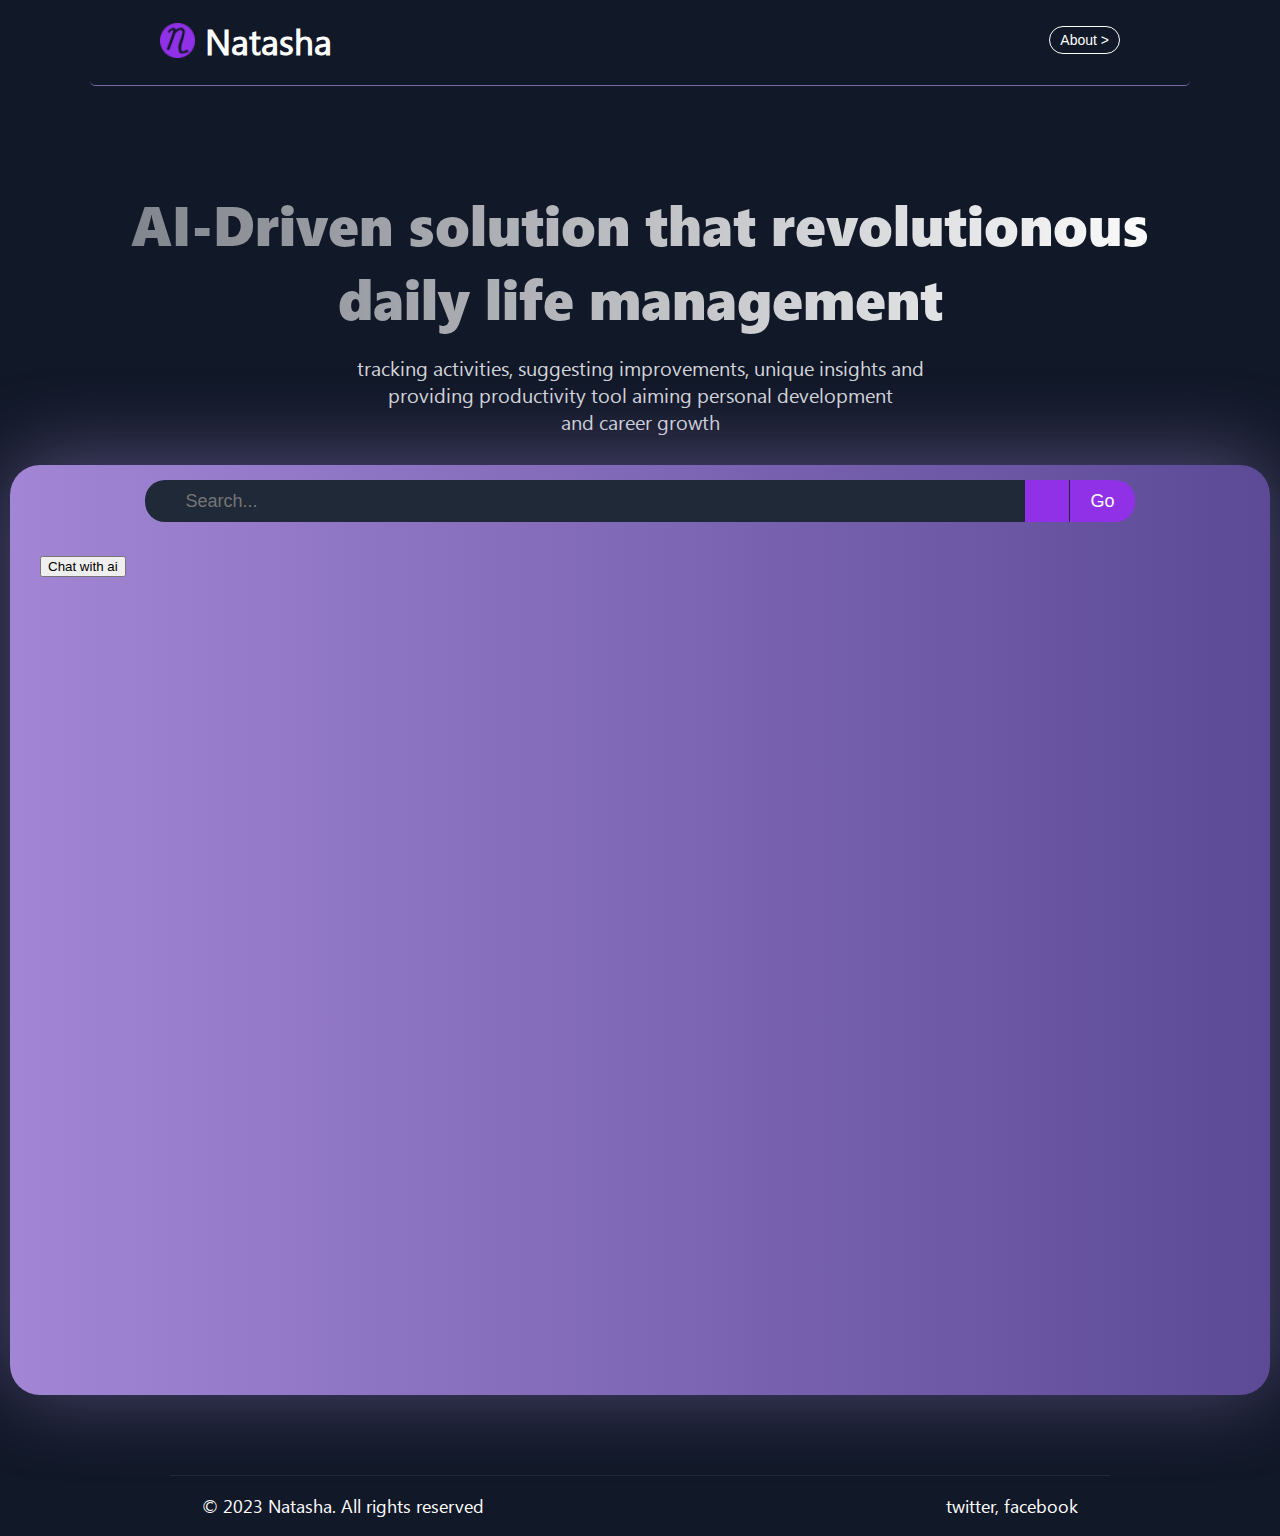
<file: index.html>
<!DOCTYPE html>
<html lang="en">

<head>
  <meta charset="UTF-8">
  <meta name="viewport" content="width=device-width, initial-scale=1.0">
  <title>Natasha.ai</title>

  <!-- FavIcon -->
  <link rel="shortcut icon" href="static/assets/favicon-32x32.png">

  <!-- CSS -->
  <link rel="stylesheet" href="static/css/general.css">
  <link rel="stylesheet" href="static/css/style.css">
  <link rel="stylesheet" href="static/css/nav&footer.css">

  <!-- Font awesome icon -->
  <link rel="stylesheet" href="https://cdnjs.cloudflare.com/ajax/libs/font-awesome/6.4.0/css/all.min.css"
    integrity="sha512-iecdLmaskl7CVkqkXNQ/ZH/XLlvWZOJyj7Yy7tcenmpD1ypASozpmT/E0iPtmFIB46ZmdtAc9eNBvH0H/ZpiBw=="
    crossorigin="anonymous" referrerpolicy="no-referrer" />

    <!-- JS -->
    <script src="static/js/speechRecognition.js" defer></script>
    <script src="static/js/main.js" defer></script>
    <script src="static/js/commands.js" defer></script>

</head>

<body>

  <main >
    <nav id="nav1">
      <div style="display: flex;
        justify-content: center;
        align-items: center;
      ">
        <img src="static/assets/favicon-32x32.png" class="nav-company-logo" alt="nav-log">
        <h1 class="nav-company-name">Natasha</h1>

      </div>
      <a href="static/about.html">
        <button class="nav-button">About ></button>
      </a>
    </nav>
    <div class="home-front-container">
      <div class="about">
        AI-Driven solution that revolutionous <br> daily life management
      </div>
      <div class="description">
        tracking activities, suggesting improvements, unique insights and <br> providing productivity tool aiming personal development <br> and career growth
      </div>




      <div class="other-details">

        <!-- INput and speechRecognition system -->
        <div class="input-container">
          <div>
            <label for="input-prompt">
              <input class="prompt-input" id="input" placeholder="Search..." name="input-prompt" type="text" required>
            </label>
          </div>


          <div>
            <button class="mic-btn" type="button">
              <i class="fa-solid fa-xl fa-microphone" style="color: white;"></i>
            </button>
          </div>

          <div>
            <button class="search-btn" type="submit">Go</button>
          </div> 
        </div>
        <div>
          <button class="search-btn1" type="submit" id="chart" >Chat with ai</button>
        </div>

        <!-- This section will be chat between user and ai -->
        <section>
          <div class='waveContainer'>

            <div class="boxContainer">
              <div class="box box1"></div>
              <div class="box box2"></div>
              <div class="box box3"></div>
              <div class="box box4"></div>
              <div class="box box5"></div>
            </div>

          </div>

          
        </section>
        <div class="final-chat-container">
          <!-- <div class="chat-container1">
            <p class="ai-question">
              User: Here is my javascript code and you have to debug it.</p>
            <p class="ai-answer">
              Absolutely, here are the problem statements in a concise 100-word format:

Emotionally Guided AI Mentor: Create an AI mentor that connects emotionally with users, offering personalized guidance for enhanced productivity and personal growth.

Revolutionizing Daily Management: Develop an AI solution that redefines daily life management by tracking activities, suggesting improvements, and providing productivity tools.

Comprehensive Personal-Professional AI: Build an AI mentor that combines personal and professional guidance, aiding users in both personal development and career growth.

AI-Driven Emotional Intelligence: Design an AI with emotional awareness, adapting its tools and advice based on users' emotional states to boost productivity and well-being.

Empowering Personal Development: Invent an emotionally connected AI that supports 
            </p>
          </div> -->
        </div>
        <!-- <div class="user-ai-chat-container">
          <div class="user-one-chat">
            <p class="question">User: What are the tools required for ai assistant</p>
          <div>
            <p>Nnothing to commit, working tree clean
              PS C:\Users\Mohammed Faizan\Desktop\code\Web\HTML-CSS-JS\natasha-ai> git push
              Counting objects: 100% (34/34), done.
              Delta compression using up to 4 threads
              Compressing objects: 100% (17/17), done.
              Writing objects: 100% (17/17), 2.53 KiB | 431.00 KiB/s, done.
              Total 17 (delta 11), reused 0 (delta 0), pack-reused 0
              remote: Resolving deltas: 100% (11/11), completeP</p>  
          </div>

            <p class="question">User: What are the tools required for ai assistant</p>
          <div>
            <p>Nnothing to commit, working tree clean
              PS C:\Users\Mohammed Faizan\Desktop\code\Web\HTML-CSS-JS\natasha-ai> git push
              Counting objects: 100% (34/34), done.
              Delta compression using up to 4 threads
              Compressing objects: 100% (17/17), done.
              Writing objects: 100% (17/17), 2.53 KiB | 431.00 KiB/s, done.
              Total 17 (delta 11), reused 0 (delta 0), pack-reused 0
              remote: Resolving deltas: 100% (11/11), completeP</p>  
          </div>
            <p class="question">User: What are the tools required for ai assistant</p>
          <div>
            <p>Nnothing to commit, working tree clean
              PS C:\Users\Mohammed Faizan\Desktop\code\Web\HTML-CSS-JS\natasha-ai> git push
              Counting objects: 100% (34/34), done.
              Delta compression using up to 4 threads
              Compressing objects: 100% (17/17), done.
              Writing objects: 100% (17/17), 2.53 KiB | 431.00 KiB/s, done.
              Total 17 (delta 11), reused 0 (delta 0), pack-reused 0
              remote: Resolving deltas: 100% (11/11), completeP</p>  
          </div>
            <p class="question">User: What are the tools required for ai assistant</p>
          <div>
            <p>Nnothing to commit, working tree clean
              PS C:\Users\Mohammed Faizan\Desktop\code\Web\HTML-CSS-JS\natasha-ai> git push
              Counting objects: 100% (34/34), done.
              Delta compression using up to 4 threads
              Compressing objects: 100% (17/17), done.
              Writing objects: 100% (17/17), 2.53 KiB | 431.00 KiB/s, done.
              Total 17 (delta 11), reused 0 (delta 0), pack-reused 0
              remote: Resolving deltas: 100% (11/11), completeP</p>  
          </div> 
            <p class="question">User: What are the tools required for ai assistant</p>
          <div>
            <p>Nnothing to commit, working tree clean
              PS C:\Users\Mohammed Faizan\Desktop\code\Web\HTML-CSS-JS\natasha-ai> git push
              Counting objects: 100% (34/34), done.
              Delta compression using up to 4 threads
              Compressing objects: 100% (17/17), done.
              Writing objects: 100% (17/17), 2.53 KiB | 431.00 KiB/s, done.
              Total 17 (delta 11), reused 0 (delta 0), pack-reused 0
              remote: Resolving deltas: 100% (11/11), completeP</p>  
          </div>
            <p class="question">User: What are the tools required for ai assistant</p>
          <div>
            <p>Nnothing to commit, working tree clean
              PS C:\Users\Mohammed Faizan\Desktop\code\Web\HTML-CSS-JS\natasha-ai> git push
              Counting objects: 100% (34/34), done.
              Delta compression using up to 4 threads
              Compressing objects: 100% (17/17), done.
              Writing objects: 100% (17/17), 2.53 KiB | 431.00 KiB/s, done.
              Total 17 (delta 11), reused 0 (delta 0), pack-reused 0
              remote: Resolving deltas: 100% (11/11), completeP</p>  
          </div>
 
          </div>
        </div> -->

      </div>

    </div>
  </main>

  <footer>
    <div class="custom-screen">
      <p>
        &copy; 2023 Natasha. All rights reserved
      </p>
      <div>
        twitter, facebook
      </div>

    </div>
  </footer>

  <!-- <script src="static/js/speechRecognition.js"></script>
  <script src="static/js/main.js"></script>
  <script src="static/js/script.js"></script> -->
  <script src="./static/js/openai.js"></script>
</body>

</html>
</file>
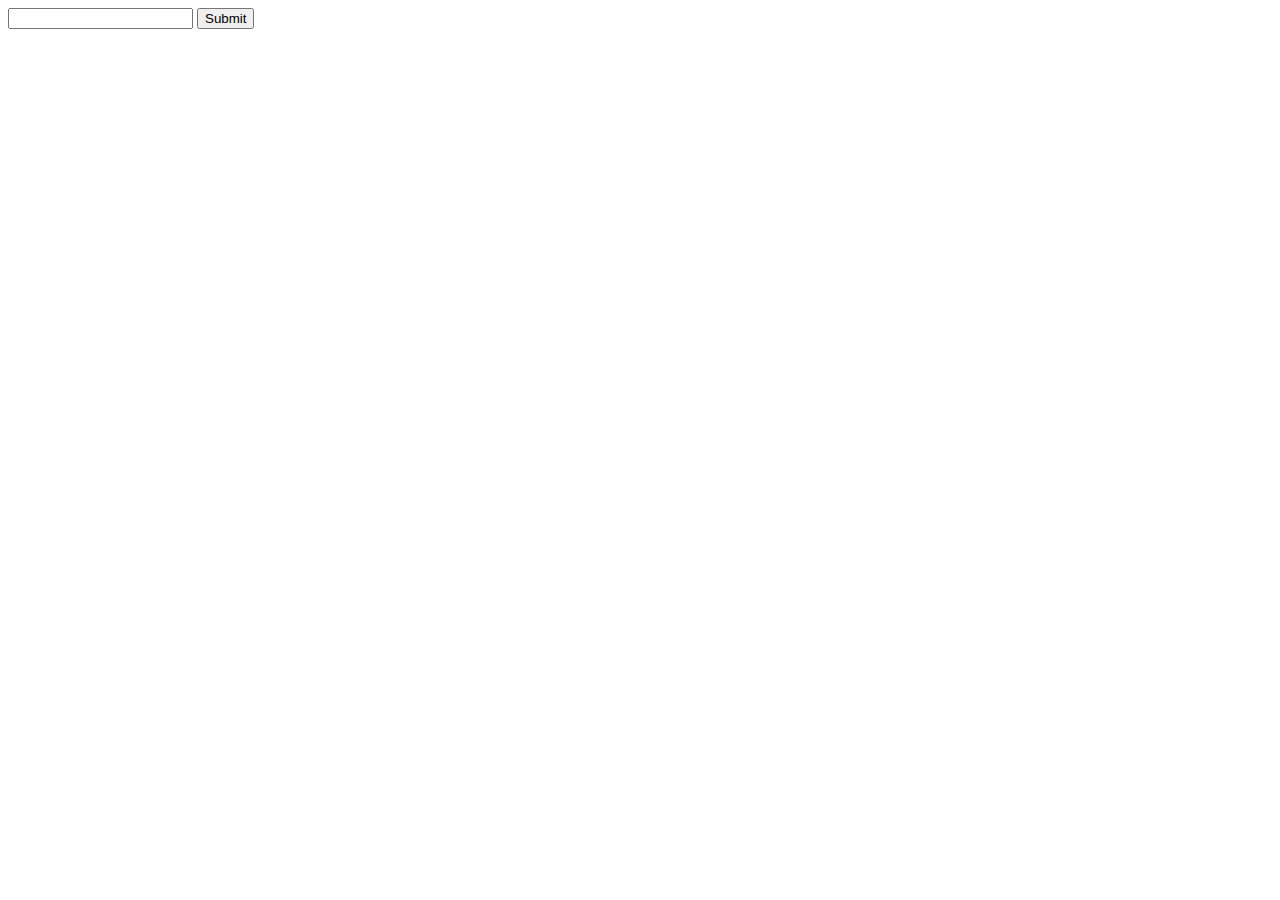
<file: other-applications/commands/index.html>
<!DOCTYPE html>
<html lang="en">
<head>
  <meta charset="UTF-8">
  <meta name="viewport" content="width=device-width, initial-scale=1.0">
  <title>Document</title>
</head>
<body>
  <input  type="text">
  <button>
    Submit
  </button>
  
  <script src="command.js"></script> 
</body>
</html>
</file>
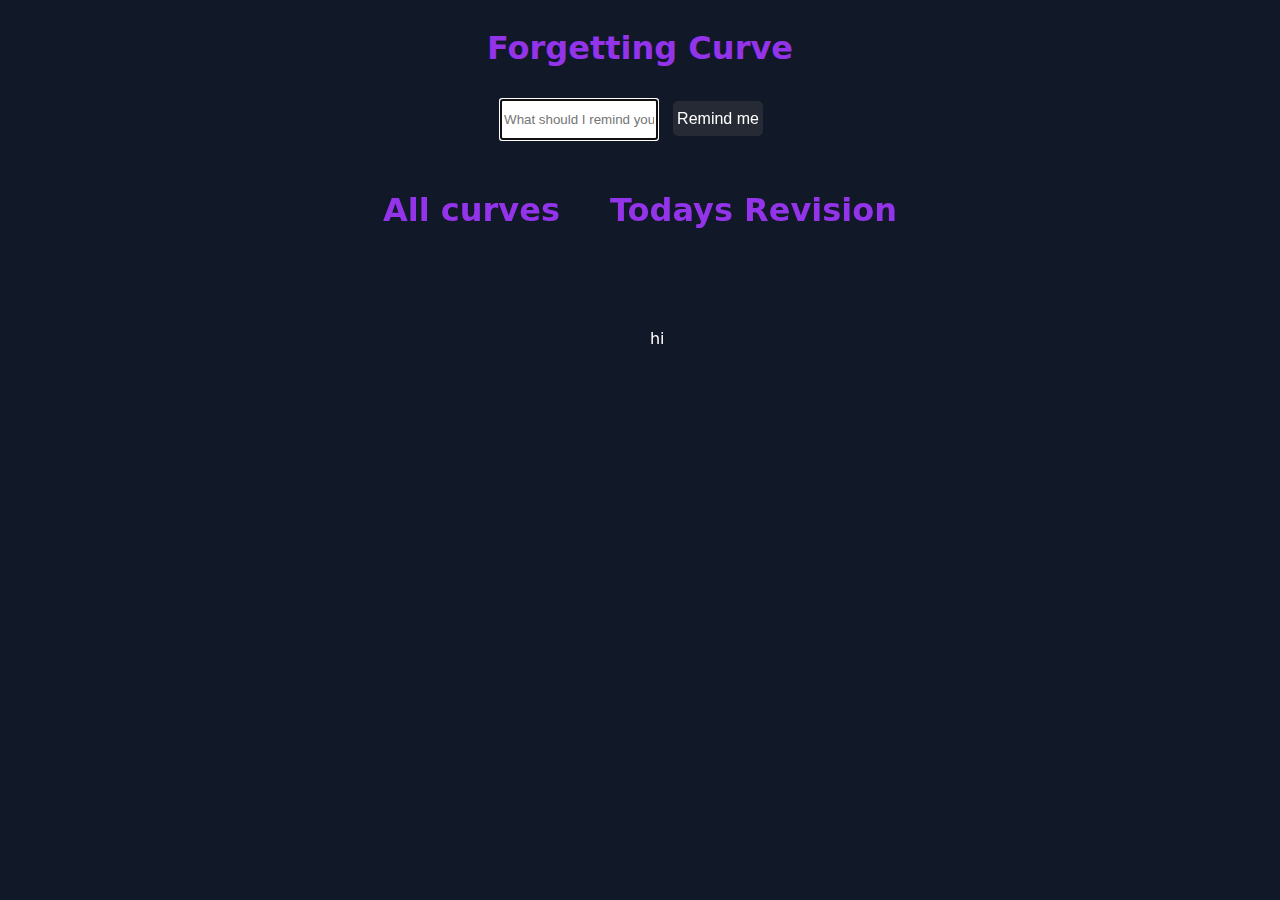
<file: other-applications/forgetting-curve/index.html>
<!DOCTYPE html>
<html lang="en">
<head>
  <meta charset="UTF-8">
  <meta name="viewport" content="width=device-width, initial-scale=1.0">
  <title>Forgetting Curve</title>
  <style> 
    body{
      background-color: rgb(17, 24, 39);
      color: white;
      font-family: system-ui, -apple-system, BlinkMacSystemFont, 'Segoe UI', Roboto, Oxygen, Ubuntu, Cantarell, 'Open Sans', 'Helvetica Neue', sans-serif;
      display: flex;
      flex-direction: column;
      justify-content: center;
      align-items: center;
    }

    h1{
      /* color: rgb(145, 49, 231); */
      color: rgb(147, 51, 234);
    }

    #topic-input{
      width: 50%;
      height: 35px;
      margin: 10px;
      margin-bottom: 30px;
    }

    #submit-btn{
      height: 35px;
      font-size: 16px;
      background-color: rgb(37, 42, 52);
      color: white;
      padding: 2px 4px;
      border: none;
      border-radius: 5px;
    }
    .container{
      display: flex;
      column-gap: 50px;
    }
    .today{
      margin-top: 100px;
      
    }
    .todays_revision{
      margin-top: 39px;
    }
  </style>

</head>

<body>
  <h1>Forgetting Curve</h1>
  <form action="">
    <!-- <input type="date" name="" id="date-input"> -->
    <input autofocus type="text" id="topic-input" placeholder="What should I remind you with">
    <button id="submit-btn" type="submit">Remind me</button>
  </form>
  <div class="final-result"></div>
  
  <div class="container">

    <div>
      <h1>All curves</h1>
      <section></section>
    </div>

    <div>
      <h1>Todays Revision</h1>
      <ul class="todays_revision"></ul>
      <ul class="today">hi</ul>
    </div>
    

  </div>

  <script src="script.js">

    // Getting existing tasks from localStorage
    // if(!localStorage.getItem('allRevision')){
    //   localStorage.setItem('allRevision',[])
    // }
    // else{
      
    // }
    
    // {task: 'asdf', r1: 'Sat Aug 12 2023 00:00:00 GMT+0530 (India Standard Time)', r2: Sun Aug 13 2023 00:00:00 GMT+0530 (India Standard Time), r3: Thu Aug 17 2023 00:00:00 GMT+0530 (India Standard Time)}

     // let a = document.createElement('p')
      // a = a.innerHTML(r1)
      // results.createElement(a)

      // DUMMY data💀💀
      /*
      (x.getDate() == y.getDate()) && (x.getFullYear() == y.getFullYear() )
      task = {task:'js is interpreter lang', r1:'11 Aug', r2: '13 Aug', r3: '21 Aug'}

      */

    
  </script>
</body>
</html>
</file>
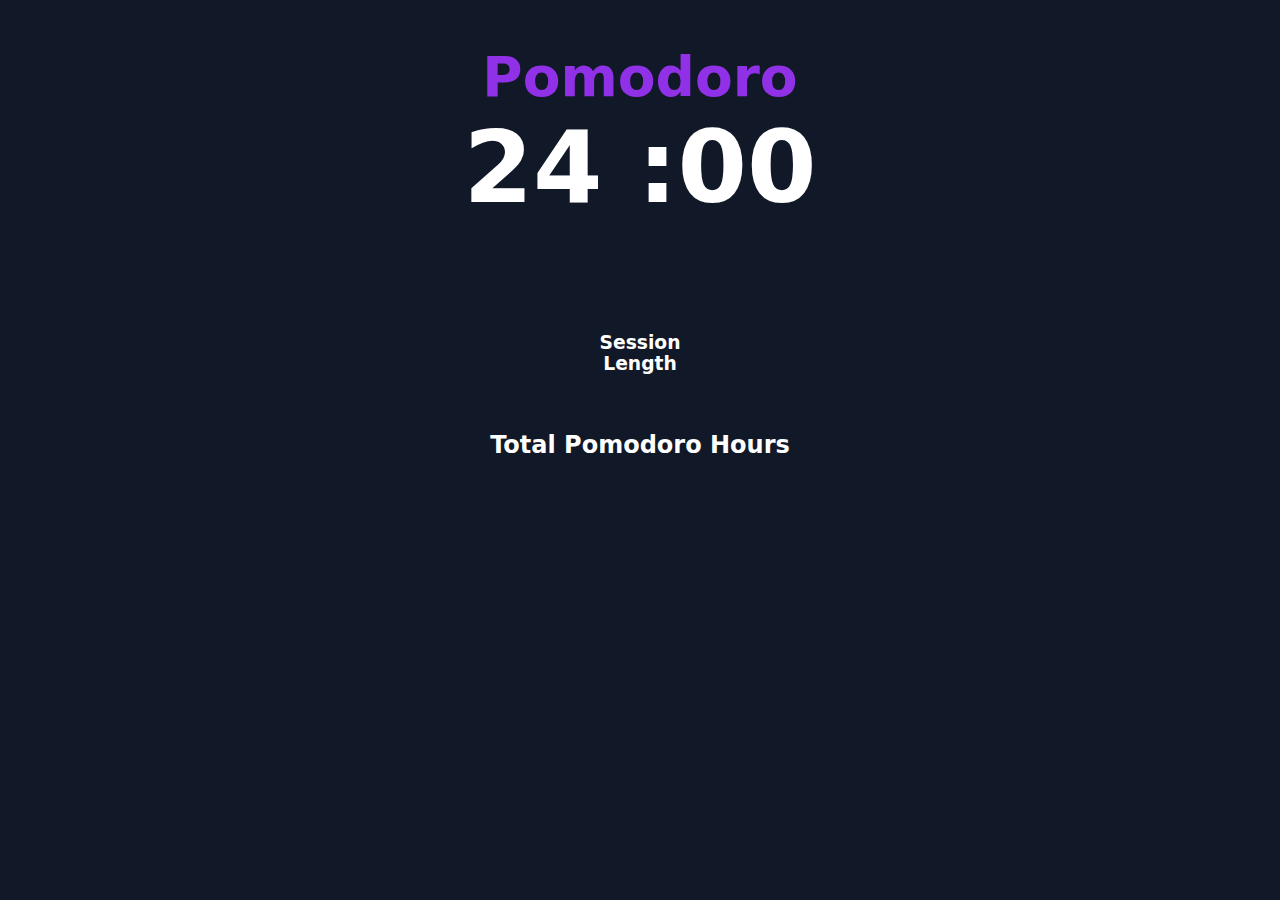
<file: other-applications/pomodoro/index.html>
<!DOCTYPE html>
<html lang="en">

<head>
    <meta charset="UTF-8">
    <meta name="viewport" content="width=device-width, initial-scale=1.0">
    <link rel="stylesheet" href="styles.css">
    <title>Pomodoro</title>
    
  <link rel="stylesheet" href="https://cdnjs.cloudflare.com/ajax/libs/font-awesome/6.4.2/css/all.min.css" integrity="sha512-z3gLpd7yknf1YoNbCzqRKc4qyor8gaKU1qmn+CShxbuBusANI9QpRohGBreCFkKxLhei6S9CQXFEbbKuqLg0DA==" crossorigin="anonymous" referrerpolicy="no-referrer" />
</head>

<body>
    <main>
        <h1 class="pomodoro">Pomodoro</h1>
        <span>
            <span class="minContainer" id="minContainer1">
                24
            </span>:<span class="secContainer" id="secContainer1">00
            </span>
        </span>
        <div class="username">

        </div>

    
        <div class="buttons">
            <button class="start" onclick="startPomo()"><i class="fa-solid fa-2xl fa-play"></i></button>
            <button class="reset" onclick="resetPomo() "><i class="fa-solid fa-arrows-rotate fa-2xl"></i></button>
        </div>
        <div class="minInput">
            <h3>Session <br> Length</h3>
            <button class="Sessionup" onclick="changeTimer('up')"><i class="fa-solid fa-lg fa-arrow-up"></i></button>
            <button class="Sessiondown" onclick="changeTimer('down')">
                 <i class="fa-solid fa-lg fa-arrow-down"></i>
            </button>
        </div>
        <h2>Total Pomodoro Hours</h2>
        <div class="totalPomodoro">


        </div>
    </main>
    
    <script src="../../static/js/speechRecognition.js"></script>
    <script src="script.js"></script>
</body>

</html>
</file>
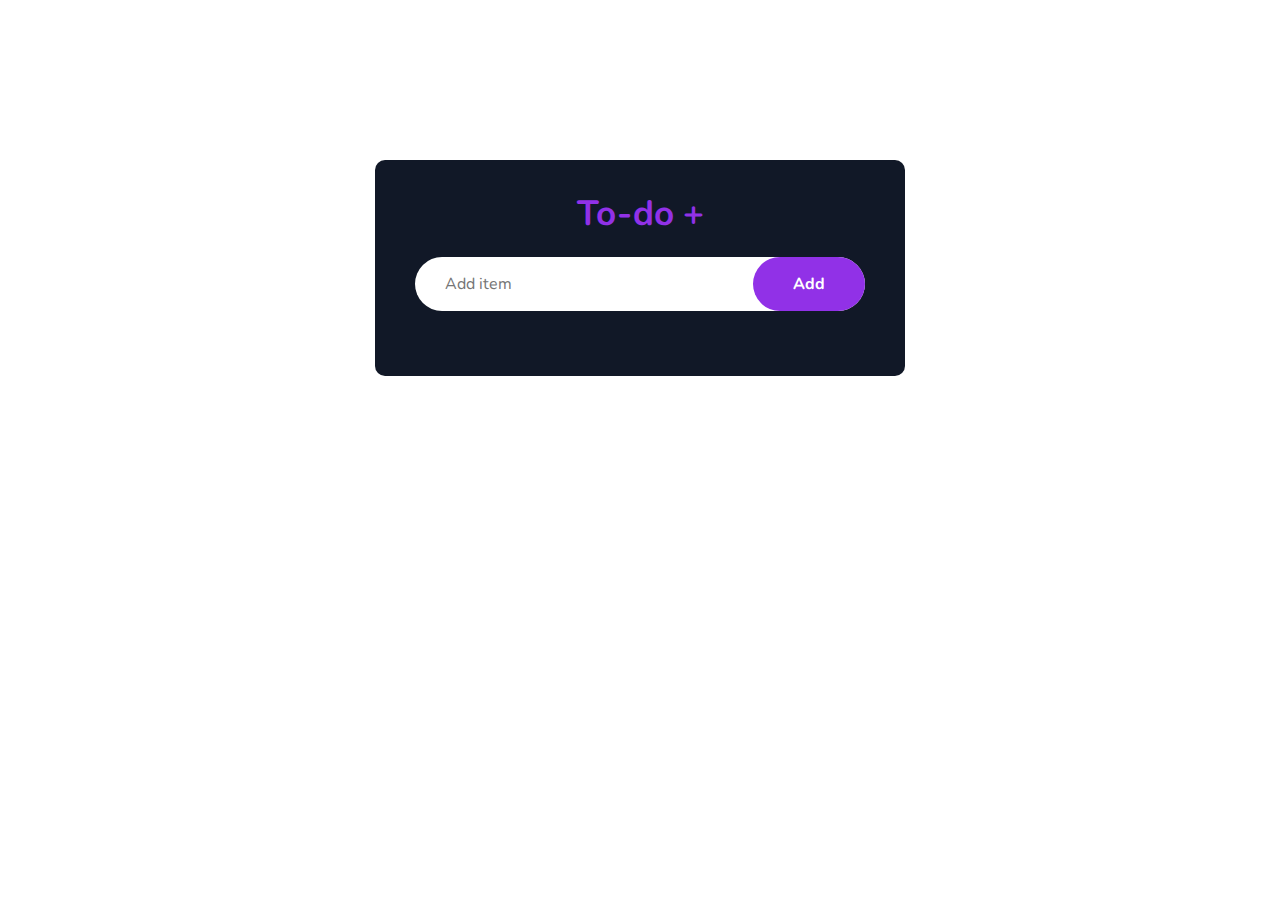
<file: other-applications/todo/index.html>
<!DOCTYPE html>
<html lang="en">
<head>
  <meta charset="UTF-8">
  <meta name="viewport" content="width=device-width, initial-scale=1.0">
  <title>Todo++</title>

  <link rel="preconnect" href="https://fonts.googleapis.com">
  <link rel="preconnect" href="https://fonts.gstatic.com" crossorigin>
  <link href="https://fonts.googleapis.com/css2?family=Nunito:wght@300;400;500;700&family=Raleway:wght@300;400;600;700&display=swap" rel="stylesheet">
  <link rel="stylesheet" href="style.css">
</head>
<body>

  <div class="container">
    <div class="todo-app">
        <h2>To-do +</h2>
        <div class="row">
          <input type="text" placeholder="Add item" class="input-text" id="input-box">
          <button class="add-button" id="btn" onclick="addTask()">Add</button>
        </div>

        
          <ul id="list-container">
            <!-- <li class="checked">Task 1</li>
            <li>Task 2</li>
            <li>Task 3</li> -->
            
          </ul>



    </div>
    
  </div>
  

  <script src="script.js"></script>
</body>
</html>
</file>
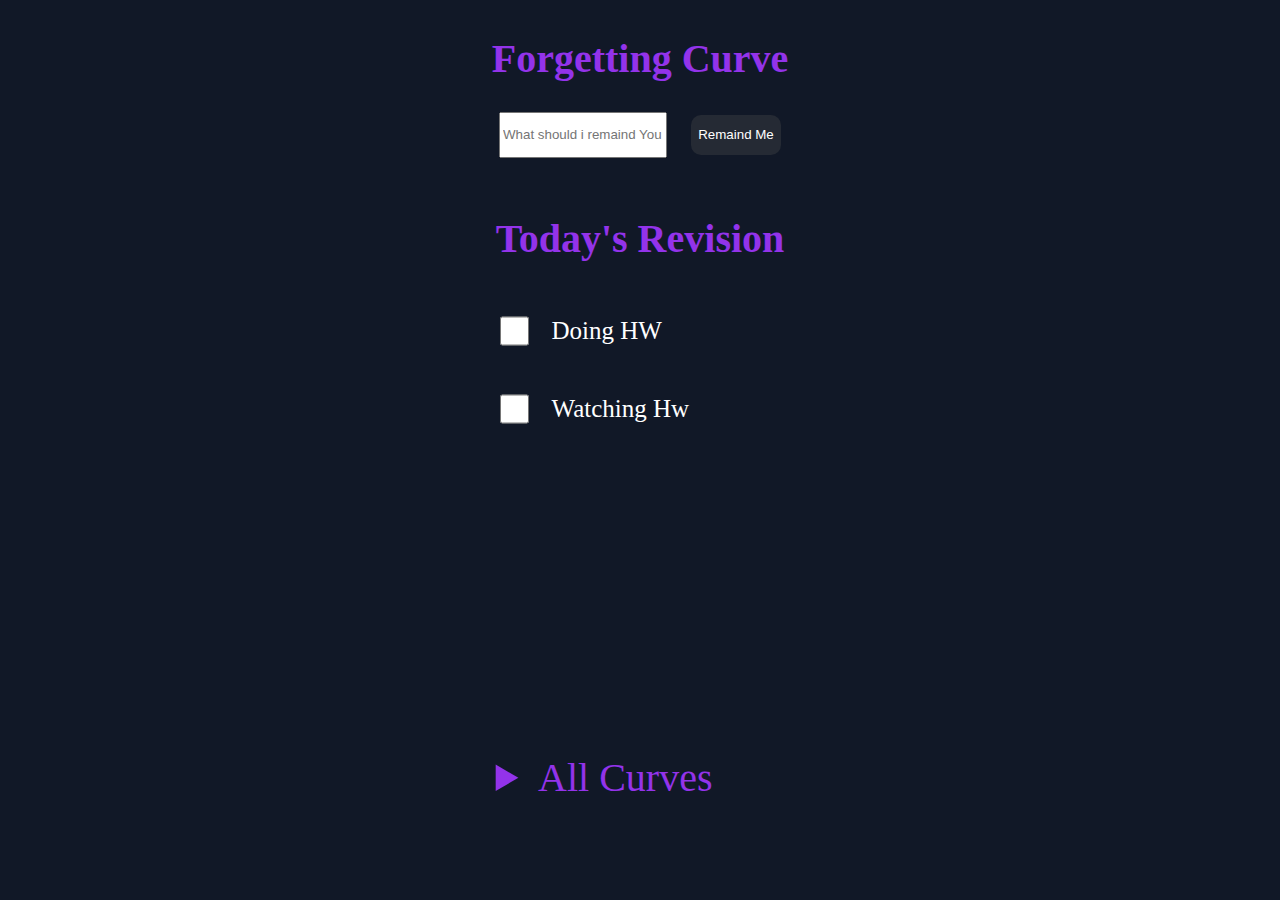
<file: other-applications/forgetting-curve/fc.html>
<!DOCTYPE html>
<html lang="en">
<head>
  <meta charset="UTF-8">
  <meta name="viewport" content="width=device-width, initial-scale=1.0">
  <title>Document</title>
  <link rel="stylesheet" href="fc.css">
</head>
<body>
  <h1>Forgetting Curve</h1>
  <form action="">
    <input class="input_btn" type="text" placeholder="What should i remaind You">
    <button class="remainder_btn">Remaind Me</button>
  </form>
  <div class="history">
    <div>
      <h1 class="Today_data">Today's Revision</h1>
      <div class="div">
        <input class="checkbox" type="checkbox">
        <p>Doing HW</p>
      </div>
      <div class="div">
        <input class="checkbox" type="checkbox">
        <p>Watching Hw</p>
      </div>
      
      
    </div>
    <div>
     <details>
      <summary class="All_curves_data">All Curves</summary>
     </details>
    </div>
    
  </div>
</body>
</html>
</file>
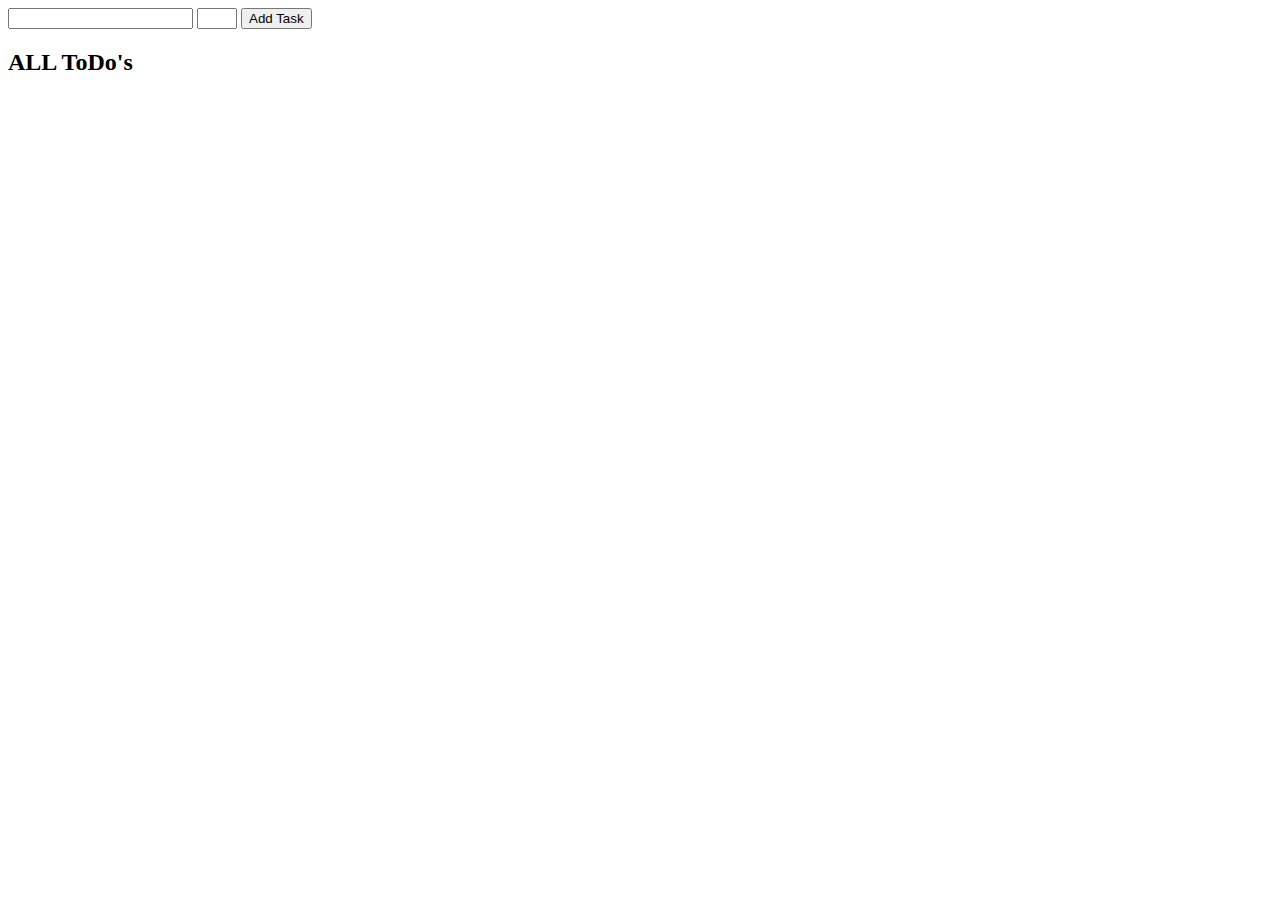
<file: other-applications/todo/temp.html>
<!DOCTYPE html>
<html lang="en">
<head>
  <meta charset="UTF-8">
  <meta name="viewport" content="width=device-width, initial-scale=1.0">
  <title>Document</title>
</head>
<body>
  <form action="">
    <input type="text" name="" id="taskInput">
    <input type="number" name="" id="priorityInput" style="width: 32px;" min="1" max="3">
    <input type="button" value="Add Task" id="addTaskBtn">
  </form>
  <h2>ALL ToDo's</h2>
  <ul></ul>

  <script>
    let input = document.getElementById('taskInput')
    let priority = document.getElementById('priorityInput')
    let listDisplay = document.querySelectorAll('ul')

    const allTodos = [
      {
        taskName:'complete functions',
        priority:2,
        isCompleted: false
      },
      {
        taskName:'Do laundry',
        priority:1,
        isCompleted: true
      }
    ];



    document.querySelector('#addTaskBtn').addEventListener('click', ()=>{
      if(!input.value && !Number(priority.value)){
        console.log(priority.value)
        alert('Enter task first');
        return;
      }
      else{
        console.log('value enterd', input.value)
        const task = {};
        task.taskName = input.value
        task.priority = Number(priority.value)
        task.isCompleted = false;
        console.log(task)
        allTodos.push(task)
      }
    })
    
    allTodos.forEach((eachTask, i)=>{
      console.log(eachTask, i)
      let newTaskLi = document.createElement('li')
      newTaskLi.innerHTML = eachTask.taskName
      listDisplay.appendChild(newTaskLi)
    })

    
  </script>
</body>
</html>
</file>
<file: static/css/general.css>
@font-face {
  font-family: 'segoe_ui-semibold';
  src: url(../assets/fonts/segui-semi-bold-regular.ttf);
}

@font-face {
  font-family: 'segoe_ui-black';
  src: url(../assets/fonts/segui-black.ttf);
}

@font-face {
  font-family: 'segoe_ui';
  src: url(../assets/fonts/SegoeUI.ttf);
}

body{
  margin: 0;
  padding: 0;
  font-family: 'segoe_ui', Impact, Haettenschweiler, 'Arial Narrow Bold', sans-serif;
  background-color: rgb(17, 24, 39);
  color: white;
  padding: 0px 10px;
  margin: 0px 80px;
  font-size: 18px;
}


a{
  color: white;
  text-decoration: none;
}


h1{
  

}

h2{
  font-family: segoe_ui-semibold;
  /* font-family: segoe_ui-black; */
}
</file>
<file: static/css/style.css>
.home-front-container{
  display: flex;
  flex-direction: column;
  align-items: center;
}

.about{
  font-family: 'segoe_ui-black';
  background-clip: text;
  font-size: 55px;
  background-image: -webkit-linear-gradient(179.1deg, #FFFFFF 0.77%, rgba(255, 255, 255, 0) 182.09%);
  -webkit-background-clip: text;
  -webkit-text-fill-color: transparent;  width: 100%;
  text-align: center;
  margin-top: 100px;
  margin-bottom: 20px;
}

.description{
  color: rgb(209, 213, 219);
  font-size: 20px; 
  margin-bottom: 30px;
  color: rgb(209, 213, 219);
  /* font-family: ; */
  text-align: center;
  max-width: 900px;
}


/* input */

.input-container{
  display: flex;
  justify-content: center;
  /* align-items: center; */
  
}

/* input bar */
.prompt-input{
  background-color: rgb(31, 41, 55);
  border: none;
  /* padding: 12px 160px; */
  padding: 2px 40px;
  width: 800px;
  height: 38px;
  border-start-start-radius: 20px;
  border-end-start-radius: 20px;
  margin-bottom: 30px;
  color: white;  
  font-size: 18px;
}
/* .prompt-input:focus{
  color: white;
  
} */
/* input[type=text]:focus {
  border: 5px solid #8842d5; 
} */

.mic-btn{
  background-color: transparent;
  border: none;
  /* margin-left: -110px; */
  background-color: rgb(145, 49, 231);

  padding: 10px;
  height: 42px;
  width: 45px;
  border-right: 1px solid rgb(31, 41, 55);
}


.search-btn{
  border: none;
  border-end-end-radius: 20px;
  border-start-end-radius: 20px;
  background-color: rgb(145, 49, 231);
  /* width: 20px;
  height: 42px; */
  /* padding: 12px 20px;
  padding-right: 68px; */
  height: 42px;
  padding: 0px 20px;
  cursor: pointer;
  color: white;
  font-size: 18px;
}
.search-btn::selection{
  border: 1px solid red;
}





/* About Us */



/* User and ai chat panel */
.other-details{
  /* Styles */
  min-height: 900px;
  width: 1200px;
  background-image: linear-gradient(to left,rgb(92,74,150) ,rgb(162,134,213));
  border-radius: 30px;
  box-shadow: 0px -5px 85px rgba(162, 134, 213, 0.466);
  padding: 15px 30px ;
  /* Data inside */
  
}
section{

  display: flex;
  flex-direction: column;
  align-items: center;
  justify-content: center;
}

.user-ai-chat-container{
  color: white;
  font-size: 19px;
  display: flex;
  flex-direction: column;
  align-items: center;
  display: flex;
  border: 1px solid red;

}

/* ✔✔✔ */
.final-chat-container{
  display: flex;
  justify-content: center;
  width: 100%;
  min-height: 500px;
  /* border: 1px dotted red; */
}
.chat-container1{
  width: 75%;
  /* border: 1px solid rgb(31, 41, 55); */
  border: 1px solid rgb(168, 85, 247);
  background-color: rgb(31, 41, 55);
  border-radius: 26px;
  height: 300px;
  padding: 16px;
  font-size: 18px;
}

.ai-question{
  color: rgb(145, 49, 231);

}

.ai-answer{
  margin-left: 30px;
  color: rgb(17, 24, 39);
  color: white;
  line-height: 1.15;
}

/* ✔✔✔ */

/* .user-ai-chat-container div { */
.user-ai-chat-container .user-one-chat {
  width: 90%;
  padding: 16px;
  height: 310px;
  width: 550px;
  /* border: 1px solid rgb(168, 85, 247); */
  border: 1px solid rgb(31, 41, 55);
  border-radius: 12px;
  /* background-color: rgb(31, 41, 55); */
  /* background-image: radial-gradient(157.73% 157.73% at 50% -29.9%, rgba(203, 213, 225, 0.16) 0%, rgba(203, 213, 225, 0) 100%); */
  /* background-image: radial-gradient(157.73% 157.73% at 50% -29.9%, rgba(203, 213, 225, 0.16) 0%, rgba(203, 213, 225, 0) 100%); */
  border-radius: 12px;
}

/* .user-ai-chat-container div */
.user-ai-chat-container .question{
  font-size: 20px;
  color: rgb(209, 213, 219);
}

.user-ai-chat-container p{
  margin: 10px;
}



/* wave visuals */

@keyframes quiet {
  25%{
    transform: scaleY(.6);
  }
  50%{
    transform: scaleY(.4);
  }
  75%{
    transform: scaleY(.8);
  }
}

@keyframes normal {
  25%{
    transform: scaleY(1);
  }
  50%{
    transform: scaleY(.4);
  }
  75%{
    transform: scaleY(.6);
  }
}
@keyframes loud {
  25%{
    transform: scaleY(1);
  }
  50%{
    transform: scaleY(.4);
  }
  75%{
    transform: scaleY(1.2);
  }
}
waveContainer{
  display: flex;
  justify-content: center;
  background: black;
  margin: 0;padding: 0;
  align-items: center;
  height: 100vh;
}

.boxContainer{
  display: flex;
  justify-content: space-between;
  height: 64px;
  --boxSize: 8px;
  --gutter: 4px;
  width: calc((var(--boxSize) + var(--gutter)) * 5);
}

.box{
  transform: scaleY(.4);
  height: 100%;
  width: var(--boxSize);
  background: rgb(17, 24, 39);
  animation-duration: 1.2s;
  animation-timing-function: ease-in-out;
  animation-iteration-count: infinite;
  border-radius: 8px;
}

.box1{
  animation-name: quiet;
}

.box2{
  animation-name: normal;
}

.box3{
  animation-name: quiet;
}

.box4{
  animation-name: loud;
}

.box5{
  animation-name: quiet;
}


/* Responsiveness Index */
@media (max-width: 426px){
  .other-details{
    width: 90%;
  }
  nav{
    padding: 0px 15px;
    padding-bottom: 15px;
  }

  .about{
    font-size: 36px;

  }

  .prompt-input{
    margin-left: 10px;
    padding: 10px 30px;
    width: 75%;
    color: rgb(145, 49, 231);
    color: rgb(17, 24, 39);
    height: 30px;
  }

  .input-container{
    display: flex;
    /* align-items: center; */
    justify-content: center;
    margin-top: 10px;
  }

  .mic-btn{
    padding: 18px;
    border-start-end-radius: 20px;
    border-end-end-radius: 20px;
  }

  .search-btn{
    padding: 10px 10px;
    display: none;
  }
}
</file>
<file: static/css/nav&footer.css>
/* Nav */
nav{
  display: flex;
  flex-direction: row;
  justify-content: space-between;
  padding: 0px 70px;
  align-items: center;
  height: 60px;
  margin-top: 10px;
  border-bottom: 1px solid rgba(162, 134, 213, 0.726);
  border-bottom-left-radius: 5px;
  border-bottom-right-radius: 5px;
  padding-bottom: 15px;
}

.nav-company-name{
  font-size: 35px;
  display: inline-block;
}

.nav-button{
  border: 1px solid white;
  color: white; 
  background-color: rgb(17, 24, 39);
  padding: 5px 10px;
  border-radius: 20px;
  cursor: pointer;
  font-size: 14px;
}

.nav-company-logo{
  width: 35px;
  margin-right: 10px;
  /* display: inline-block; */
}


/* footer part */

footer{
  position: relative;
  bottom: 0;
  right: 0;
  left: 0;
  display: block;
  margin-top: 80px;
}

.custom-screen{

  padding: 0px 32px;
  margin: 0px 80px;
  display: flex;
  justify-content: space-between;
  align-items: center;
  border-top: 1px solid rgb(31, 41, 55);

}

footer p{
  display: inline-block;
}

footer div{
  display: inline-block;
}
</file>
<file: other-applications/pomodoro/styles.css>
body {
    background-color: rgb(17, 24, 39);
    font-family: system-ui, -apple-system, BlinkMacSystemFont, 'Segoe UI', Roboto, Oxygen, Ubuntu, Cantarell, 'Open Sans', 'Helvetica Neue', sans-serif;
    color: white;
}

main {
    display: flex;
    flex-direction: column;
    text-align: center;
}

.pomodoro {
    color: rgb(145, 49, 231);
    font-size: 55px;
    margin-bottom: 0px;
}

span {
    font-size: 100px;
    font-weight: 900;
    margin-bottom: 20px;
}

.buttons{
    margin-bottom: 20px;
}

.start,
.reset {
    position: relative;
    border: 1px solid black;
    border: none;
    border-radius: 8px;
    background-color: rgb(234, 234, 234);
    color: rgb(145, 49, 231);
    font-size: 24px;
    padding: 12px;
    background-color: transparent;
}


.Sessionup {
    font-size: xx-large;
    border: none;
    color: rgb(145, 49, 231);
    background-color: transparent;
}

.Sessiondown {
    font-size: xx-large;
    border: none;
    color: rgb(145, 49, 231);
    background-color: transparent;

}

.username{
    font-size: 16px;
    text-decoration: wavy;
    text-decoration-color: black;
    margin-bottom: 20px;
}
</file>
<file: other-applications/todo/style.css>
* {
  margin: 0;
  padding: 0;
  font-family: Nunito;
}

body{
  width: 100%;
  height: 100%;
  background: white;
}

.container{
  margin: 160px auto 0;    /* top leftRight bottom*/
  max-width: 450px;
  padding: 30px 40px 40px; 
  /* background-color: rgb(234,234,234); */
  background-color: rgb(17, 24, 39);
  border-radius: 10px;
}

.todo-app{
  width: 100%;
  max-width: 540px;
}

.todo-app h2{
  /* color: rgb(255,46,99); */
  color: rgb(145, 49, 231);
  font-weight: bold;
  font-size: 35px;
  text-align: center;
  margin-bottom: 20px;
}

.row{
  display: flex;
  align-items: center;
  justify-content: center;
  background: white;
  border-radius: 30px;
  padding-left: 20px;
  margin-bottom: 25px;
}

.input-text{
  flex: 1;
  outline: none;
  border: none;
  background: transparent;
  padding: 10px;
  font-size: 16px;
}

.add-button{
  outline: none;
  border: none;
  background: rgb(145, 49, 231);
  padding: 16px 40px;
  border-radius: 40px;
  font-size: 16px;
  font-weight: bold;
  cursor: pointer;
  color: white;
}

ul li{
  list-style: none;
  padding: 12px 8px 12px 50px;
  font-size: 17px;
  user-select: none;
  cursor: pointer;
 position: relative; 
}

ul li::before{
  content: '';
  position: absolute;
  width: 28px;
  height: 28px;
  border-radius: 50%;
  background-image: url(assets/unchecked.png);
  background-size: cover;
  background-position: center;
  left: 10px;
  top: 10px;
}
 
ul li.checked{
  color: rgb(145, 49, 231);
  text-decoration: line-through;
}

ul li.checked::before{
  background-image: url(assets/check.png);
}

ul li span{
  position: absolute;
  right: 0;
  top: 5px;
  width: 40px;
  height: 40px;
  border-radius: 50%;
  text-align: center;
  font-size: 25px;
  line-height: 40px;
  background-color: rgb(37,42,52);
  color: white ;
  font-weight: bold;
}

ul li span:hover{
  color: white;
  background-color: rgb(145, 49, 231);
  transition: .4s;
}

li{
  color: white;
}
</file>
<file: other-applications/forgetting-curve/fc.css>
body{
  display: flex;
  flex-direction: column;
  align-items: center;
  background-color:  rgb(17, 24, 39);
  color: white;
}
h1{
  color: rgb(147,51,234);
  font-size: 40px;
  margin-bottom: 30px;
}
.input_btn{
  width: 160px;
  height: 40px;
}
.remainder_btn{
  width: 90px;
  height: 40px;
  margin-left: 20px;
  background-color: rgb(37,42,52);
  color: rgb(255,255,255);
  border: none;
  border-radius: 10px;
}
.history{
  display: flex;
  flex-direction: column;
  row-gap: 280px;
  margin-top: 30px;
}
.All_curves_data{
  color: rgb(147,51,234);
  font-size: 40px;
  margin-top: 26px;
}
.Today_data{
  color: rgb(147,51,234);
  font-size: 40px;
}
.div{
  display: flex;
  flex-direction: row
  
  ;
  /* align-items: flex-start; */
  column-gap: 20px;
}
.div p{
  font-size: 25px;
}
.checkbox{
  width: 10%;
  border-radius: 50%;
  border: 1px solid #ddd;
}
</file>
